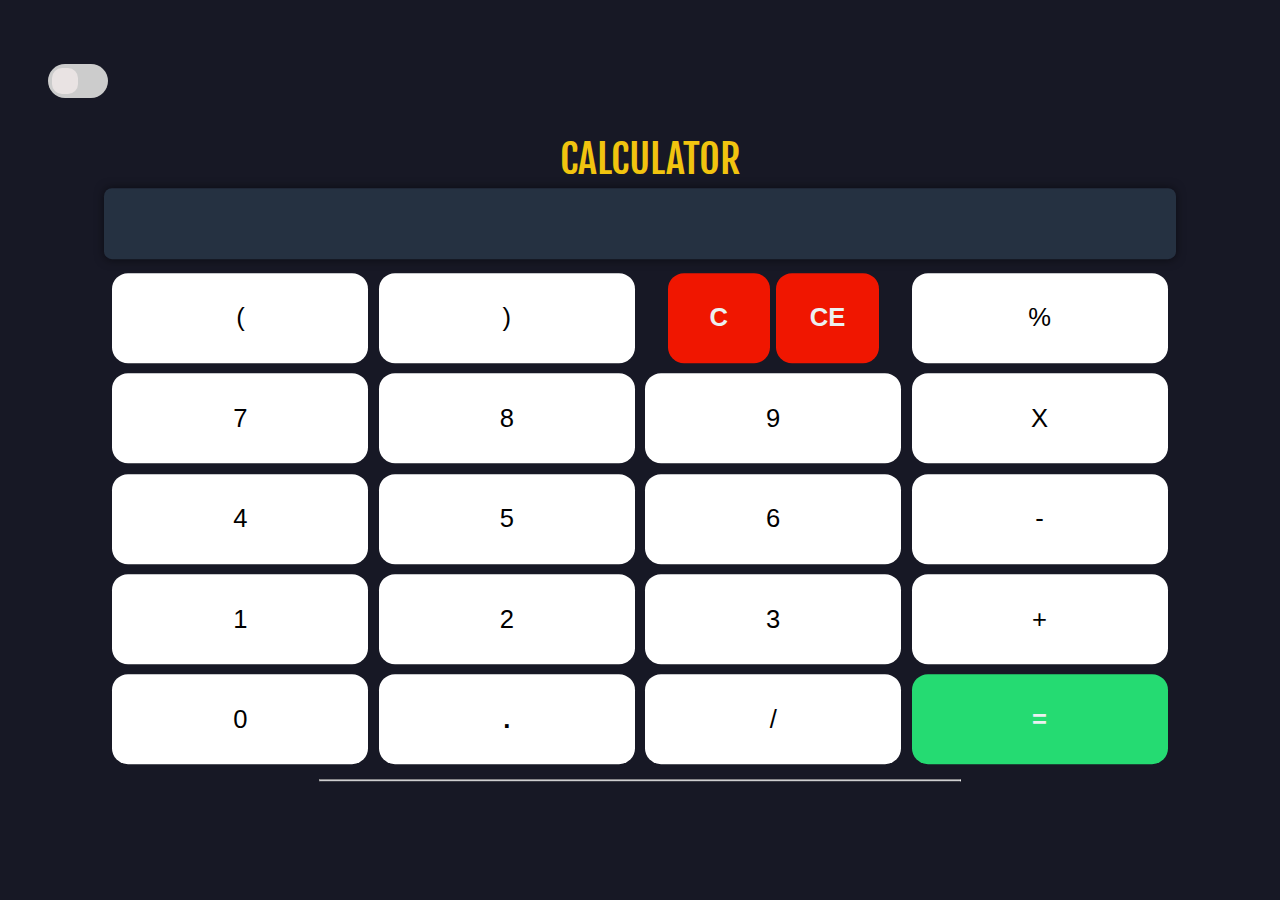
<file: calculator/CalculatorProject/Calculator/index.html>
<!DOCTYPE html>
<html lang="en">

<head>
	<meta charset="UTF-8">
	<meta name="viewport" content="width=device-width, height=device-height, initial-scale=1 user-scalable=no, shrink-to-fit=no">
	<meta http-equiv="X-UA-Compatible" content="ie=edge">
	<title>Simple Calculator</title>
	<link rel="stylesheet" href="style.css">
	<link href="https://fonts.googleapis.com/css?family=Fjalla+One&display=swap" rel="stylesheet">
	<!-- Common Tags -->
    <meta content='#171825' name='theme-color' />
    <meta property="og:site_name" content="Simple JavaScript Calculator" />
    <meta property="og:locale" content="en_US" />
    <meta property="og:type" content="website" />
    <!-- Search Engine -->
    <meta property="description"
        content="Simple JavaScript Calculator" />
    <!-- Schema.org for Google -->
    <meta itemprop="name" content="Simple JavaScript Calculator" />
    <!-- Twitter -->
    <meta property="twitter:card" content="summary_large_image" />
    <meta property="twitter:title" content="Simple JavaScript Calculator" />
  
    
	<link rel='icon' type='image/x-icon' href='./images/favicon.ico' />
</head>
<body>
    <div class="toggle-container">
        <label class="toggle-switch">
            <input type="checkbox" id="toggle-mode" />
            <span class="toggle-slider"></span>
        </label>
    </div>

	<div class="container">
        <h1>
            <a style="text-decoration: none; color: #f1c40f; margin-left: 1.25rem; cursor: pointer;" onclick="location.reload();">CALCULATOR</a>
        </h1>
        <div class="calculator">
            <input type="text" name="screen" id="answer" readonly>
            <table>
                <tr>
                    <td><button>(</button></td>
                    <td><button>)</button></td>
                    <td>
                        <div class="row">
                            <div class="col">
                                <button style="background-color: #f01600; font-weight: bold; color: #ecf0f1; width: 8vw;" onclick="clearAll()">C</button>
                            </div>
                            <div class="col">
                                <button style="background-color: #f01600; font-weight: bold; color: #ecf0f1;width: 8vw;" onclick="deleteLastEntry()">CE</button>
                            </div>
                        </div>
                    </td>
                    <td><button>%</button></td>
                </tr>
                <tr>
                    <td><button>7</button></td>
                    <td><button>8</button></td>
                    <td><button>9</button></td>
                    <td><button>X</button></td>
                </tr>
                <tr>
                    <td><button>4</button></td>
                    <td><button>5</button></td>
                    <td><button>6</button></td>
                    <td><button>-</button></td>
                </tr>
                <tr>
                    <td><button>1</button></td>
                    <td><button>2</button></td>
                    <td><button>3</button></td>
                    <td><button>+</button></td>
                </tr>
                <tr>
                    <td><button>0</button></td>
                    <td><button style="font-weight: bold;">.</button></td>
                    <td><button>/</button></td>
                    <td><button style="background-color: #25db72; font-weight: bold; color: #ecf0f1;">=</button></td>
                </tr>
            </table>
            <hr style="max-width: 50vw;">
        </div>
	</div>
    <div id="bar1" class = "bars"></div>
    <div id="bar2" class = "bars"></div>
    <div id="history"></div>
</body>

<script src="hist.js"></script>
<script src="calc.js"></script>
<!-- Global site tag (gtag.js) - Google Analytics -->
<script async src="https://www.googletagmanager.com/gtag/js?id=UA-70447982-5"></script>
<script>
    window.dataLayer = window.dataLayer || [];
    function gtag(){dataLayer.push(arguments);}
    gtag('js', new Date());
    gtag('config', 'UA-70447982-5');
</script>
<script>
	const toggleMode = document.getElementById('toggle-mode');
	const container = document.querySelector('.container');

	toggleMode.addEventListener('change', function() {
		container.classList.toggle('dark-mode');
	});

    document.addEventListener('keydown', function (event) {
        handleKeyPress(event.key);
    });

    // This function will be responsible for handling the button press from the keyboard..Try thses key also if want you can also chnage these settings,...
    function handleKeyPress(key) {
    //  "Enter" key is pressed, trigger the "=" button press
        if (key === 'Enter') {
            handleButtonPress('=');
        }
        // "Delete" or "Backspace" key is pressed, trigger the "CE" button press
        if (key === 'Delete' || key === 'Backspace') {
            handleButtonPress('CE');
        }
        //number key is pressed, trigger the corresponding number button press
        if (/[0-9]/.test(key)) {
            handleButtonPress(key);
        }
        //  operator key is pressed (+, -, *, /), trigger the corresponding operator button press
        if (/[\+\-\*\/%]/.test(key)) {
            handleButtonPress(key);
        }
    }
    function handleButtonPress(value) {
        // This function simulates the button press of the calculator for the given value
        // Find the corresponding button element based on the value
        const button = document.querySelector(`button[value="${value}"]`);
        if (button) {
            button.click();
        }
    }
</script>
</html>
</file>
<file: calculator/CalculatorProject/Calculator/style.css>
body,
html {
    padding: 0;
    margin: 0;
    display: flex;
    justify-content: center;
    color: #ecf0f1;
    background-color: rgb(23, 24, 37);
    font-family: 'Fjalla One', sans-serif;
    animation: fadein 1.5s;
    font-family: 'Fjalla One', sans-serif;
}
 @keyframes fadein {
    0% {
        opacity: 0%;
    }
    100%   {
        opacity: 100%;
    }
  }

h1 {
    font-size: 2.5rem;
    font-weight: 500;
    margin-bottom: 0;
} 

input {
    background-color: rgba(52, 73, 94, 0.5);
    color: #ecf0f1;
    outline: none;
    text-align: right;
    border: none;
    font-size: 3rem;
    width: 80vw;
    margin-bottom: 0.5rem;
    border-radius: 0.5rem;
    padding: 0.5rem 1.5rem;
    -webkit-box-shadow: 0px 0px 10px 0px rgba(0,0,0,0.5);
    -moz-box-shadow: 0px 0px 10px 0px rgba(0,0,0,0.5);
    box-shadow: 0px 0px 10px 0px rgba(0,0,0,0.5);
}

.container {
    margin: auto;
    text-align: center;
    position: absolute;
    top: 50%;
    left: 50%;
    transform: translate(-50%, -50%);
}

.calculator {
    padding: 0.25rem;
    display: inline-block;
}

table {
    margin: auto;
}

button {
    border: none;
    background-color: white;
    width: 20vw;
    height: 10vh;
    padding: 0.5rem 0;
    margin: 0.25vmax;
    font-size: 2vmax;
    border-radius: 1rem;
    -moz-transition: all ease 0.5s;
    -webkit-transition: all 0.5s ease;
    transition: all 0.5s ease;
    -o-transition: all ease 0.5s;
}
button:active {
    transform: scale(0.95);
    /* Scaling button to 0.98 to its original size */
    box-shadow: 3px 2px 22px 1px rgba(0, 0, 0, 0.24);
    /* Lowering the shadow */
}

button:hover {
    -webkit-box-shadow: 0px 0px 10px 0px rgba(0,0,0,0.5);
    -moz-box-shadow: 0px 0px 10px 0px rgba(0,0,0,0.5);
    box-shadow: 0px 0px 10px 0px rgba(0,0,0,0.5);
    -moz-transition: all ease 0.5s;
    -webkit-transition: all 0.5s ease;
    transition: all 0.5s ease;
    -o-transition: all ease 0.5s;
}

a{
    outline: none;
    -moz-transition: all ease 0.5s;
    -webkit-transition: all 0.5s ease;
    transition: all 0.5s ease;
    -o-transition: all ease 0.5s;
}

a:hover{
    text-shadow: 0px 0px 10px rgba(241, 196, 15, 0.5);
    -moz-transition: all ease 0.5s;
    -webkit-transition: all 0.5s ease;
    transition: all 0.5s ease;
    -o-transition: all ease 0.5s;
}

#turn {
    display: none;
    z-index: 100;
    position: fixed;
}

#historybutton{
    width:40px;
    height:40px;
    border-radius: 20px;
    float:right; 
    margin-right:15px;
    cursor: pointer;
}

#history{
    position: absolute;
    width:90%;
    height: 80vh;
    top:10vh;
    background-color: white;
    border: 6px solid black;
    border-radius: 10px;
    display: none;
    /* overflow-y: scroll; */
}

.historyelement{
    color: black;
    margin: 20px;
    font-size: 40px;
}

#bar1, #bar2{
    position: absolute;
    width:30px;
    height: 4px;
    background-color: white;
    margin-top: 20px;
    margin-right: 20px;
    margin-left: 93%;
    transform: rotate(45deg);
    cursor: pointer;
    display: none;
}

#bar2{
    transform: rotate(135deg);
}

@media (orientation: landscape) and (max-height: 500px) {
    #turn {
        width: 100vw;
        height: 100vh;
        display: flex;
        justify-content: center;
        align-items: center;
        font-size: 2rem;
        color: rgba(52, 73, 94, 1.0);
        background-color: rgba(236, 240, 241, 1.0);
    }
}

.toggle-container {
    position: absolute;
    top: 4rem;
    left: 3rem;
    
}

.toggle-switch {
    position: relative;
    display: inline-block;
    width: 60px;
    height: 34px;
}

.toggle-switch input {
    opacity: 0;
    width: 0;
    height: 0;
}

.toggle-slider {
    position: absolute;
    cursor: pointer;
    top: 0;
    left: 0;
    right: 0;
    bottom: 0;
    background-color: #ccc;
    -webkit-transition: .4s;
    transition: .4s;
    border-radius: 34px;
}

.toggle-slider:before {
    position: absolute;
    content: "";
    height: 26px;
    width: 26px;
    left: 4px;
    bottom: 4px;
    background-color: rgb(233, 227, 227);
    -webkit-transition: .4s;
    transition: .4s;
    border-radius: 50%;
    border-radius: 10px;
}

input:checked + .toggle-slider {
    background-color: #2a2c2e;
    border-radius: 10px;
}

input:focus + .toggle-slider {
    box-shadow: 0 0 1px #2b2c2d;
    border-radius: 10px;
}


input:checked + .toggle-slider:before {
    -webkit-transform: translateX(26px);
    -ms-transform: translateX(26px);
    transform: translateX(26px);
}

/* Dark mode styles */

.dark-mode {
    background-color: black;
    border-radius: 10px;
    color: #fff;
}

.dark-mode body,
.dark-mode html {
     background-color: black; 
     border-radius: 10px;
     
}

.dark-mode .calculator {
     background-color: black; 
     border-radius: 10px;
   
}

.dark-mode table {
    color: #fff;
    border-radius: 10px;
}

.dark-mode button {
    background-color: #555;
    color: #fff;
    border-radius: 10px;
}


 .dark-mode a {
    color: #fff;
    border-radius: 10px;
}

.row{
    display: flex;
    font-size: 1rem;
    justify-content: center;
    max-width: 20vw;
    margin: auto;
}
 
#answer {
    caret-color: #0f38f1;
}
/* Negative Numbers */
.negative {
    color: red;
  }
</file>
